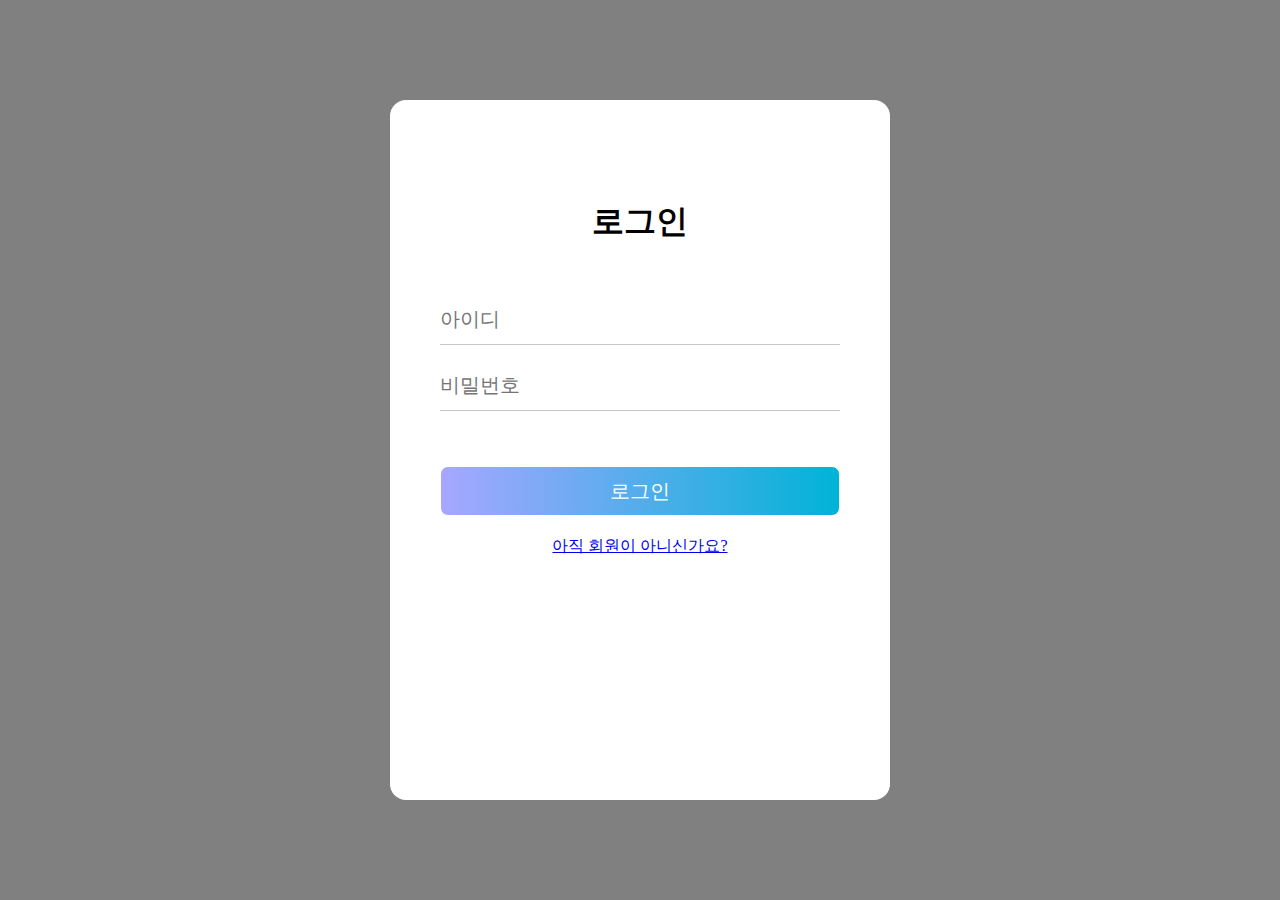
<file: 2주차 세션 과제/index.html>
<!DOCTYPE html>
<html lang="ko">
  <head>
    <meta charset="UTF-8" />
    <meta http-equiv="X-UA-Compatible" content="IE=edge" />
    <meta name="viewport" content="width=device-width, initial-scale=1.0" />
    <title>띵메이트</title>
    <link rel="stylesheet" href="./style/index.css" />
  </head>
  <body>
    <div class="mainWrapper">
      <h1>띵메이트</h1>
      <input
        type="text"
        placeholder="여기에 입력하세요."
        id="todoInput"
        class="todoInput"
      />
      <button type="button" id="todoButton" class="btn">+</button>
      <button type="button" id="logoutButton" class="btn">logout</button>
      <div id="todoContainer" class="todoWrapper"></div>
    </div>
    <script type="module" src="./js/index.js"></script>
  </body>
</html>
</file>
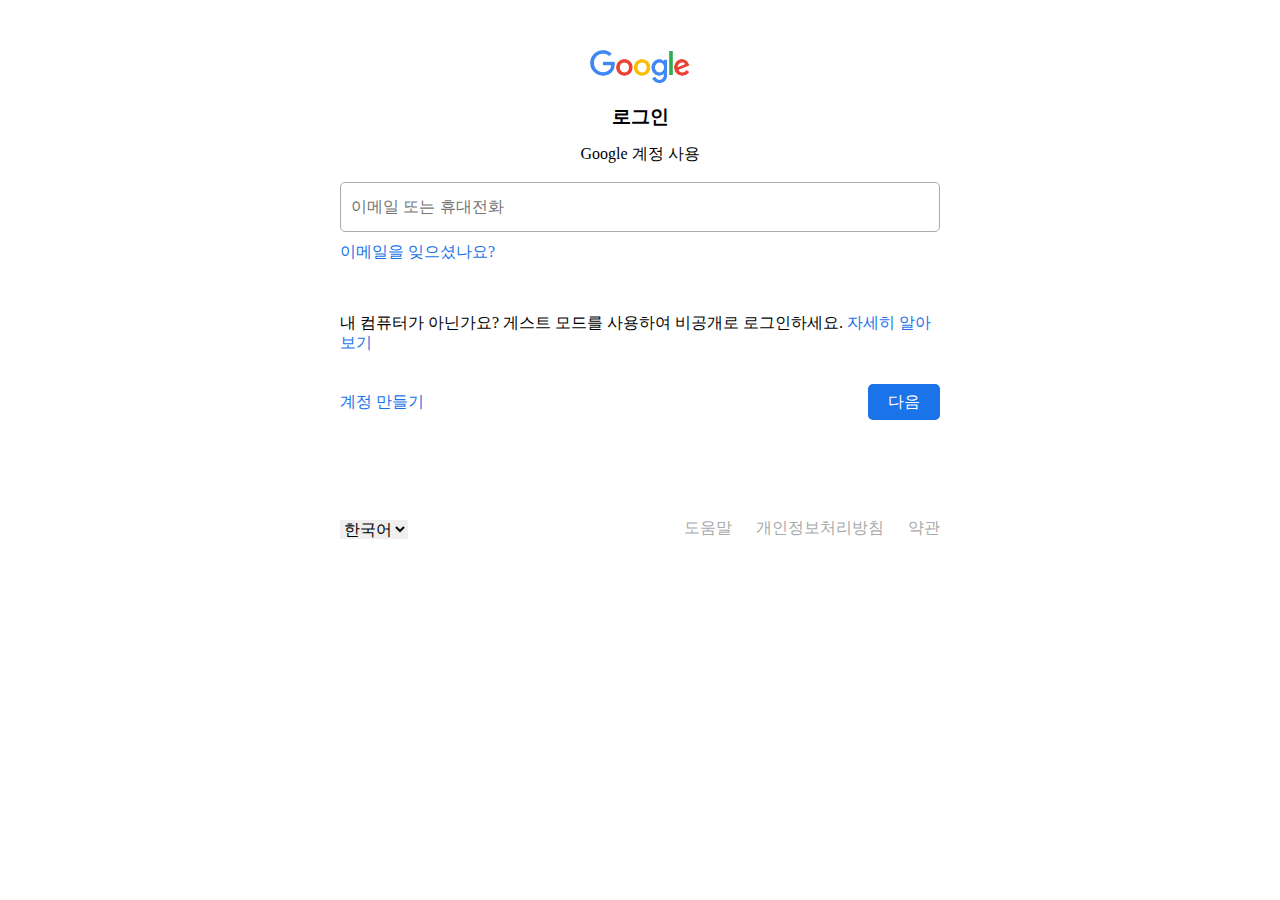
<file: 1주차 과제/구글 클론/index.html>
<!DOCTYPE html>
<html lang="ko">
  <head>
    <meta charset="UTF-8" />
    <meta http-equiv="X-UA-Compatible" content="IE=edge" />
    <meta name="viewport" content="width=device-width, initial-scale=1.0" />
    <title>로그인 | 구글</title>
    <link rel="stylesheet" href="styles/reset.css" />
    <link rel="stylesheet" href="styles/design.css" />
  </head>
  <body>
    <div id="login">
      <h1><img src="images/logo.png" alt="구글 로고" /></h1>
      <h1>로그인</h1>
      <h2>Google 계정 사용</h2>
      <form action="#" method="post" id="login_frm">
        <fieldset>
          <legend>로그인 양식</legend>
          <ul>
            <li>
              <input
                type="text"
                name="user_id"
                placeholder="이메일 또는 휴대전화"
              />
            </li>
            <li><a href="#">이메일을 잊으셨나요?</a></li>
            <li>
              내 컴퓨터가 아닌가요? 게스트 모드를 사용하여 비공개로
              로그인하세요. <a href="#">자세히 알아보기</a>
            </li>
          </ul>
          <div class="bottom">
            <a href="#" class="join">계정 만들기</a>
            <button type="button" id="next_btn">다음</button>
          </div>
        </fieldset>
      </form>
      <!-- form 내에서 method 속성에서 우리가 작성하는 폼 정보가 보안에 관계된 것이면 post, 공개해도 된다면 get을 작성한다. -->
      <!-- 또한 form은 대부분 중요한 정보가 들어가므로 id를 사용하여 중복을 없앤다. -->
      <footer>
        <select name="lang_select" id="lang_select">
          <option value="korean">한국어</option>
          <!-- value에는 영어를 쓰는게 좋다. -->
        </select>
        <div class="right">
          <a href="#">도움말</a>
          <a href="#">개인정보처리방침</a>
          <a href="#">약관</a>
          <!-- 단축어 : shift + alt + 방향키 : 복사 -->
        </div>
      </footer>
    </div>
  </body>
</html>
</file>
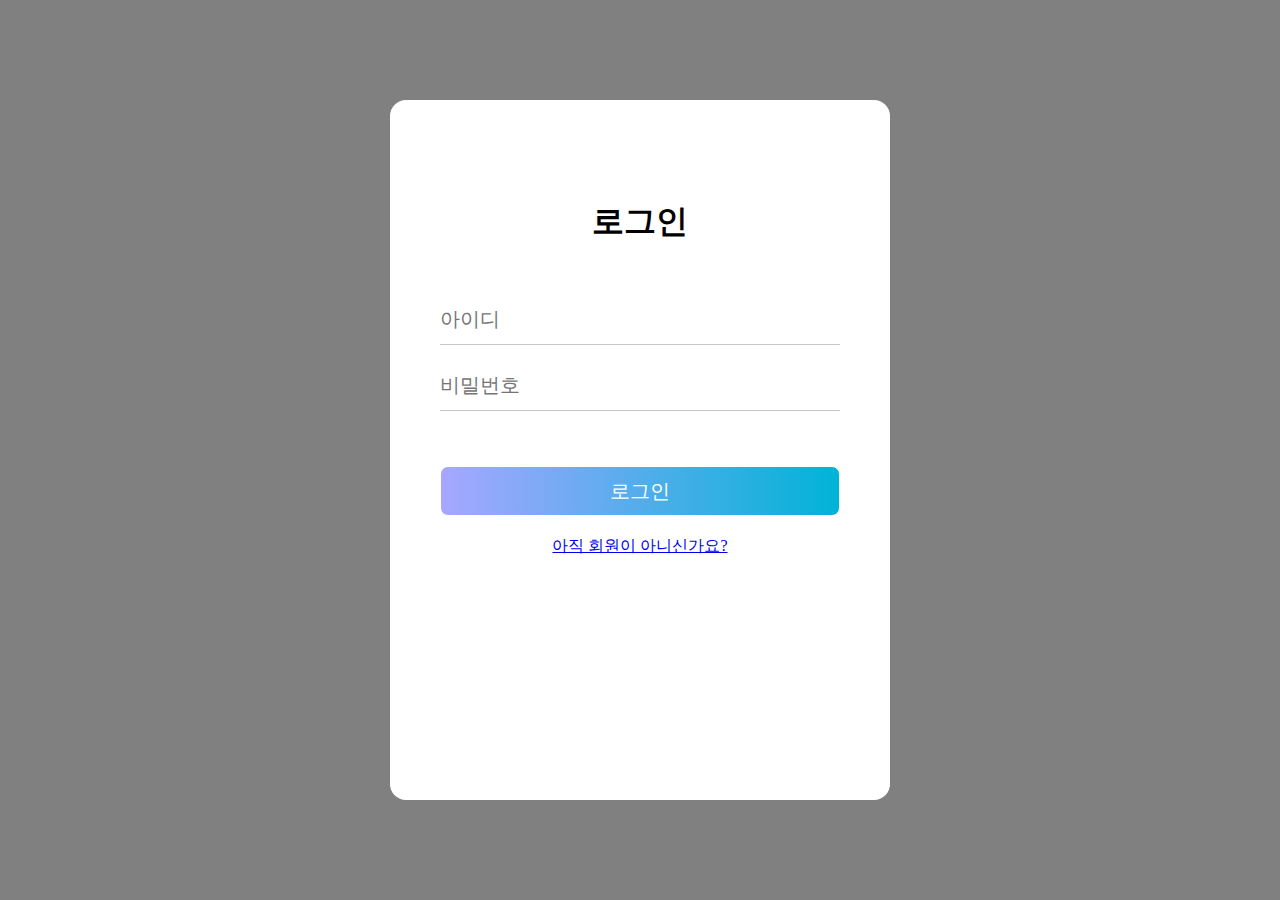
<file: 2주차 세션 과제/signin.html>
<!DOCTYPE html>
<html lang="ko">
  <head>
    <meta charset="UTF-8" />
    <meta http-equiv="X-UA-Compatible" content="IE=edge" />
    <meta name="viewport" content="width=device-width, initial-scale=1.0" />
    <title>로그인</title>
    <link rel="stylesheet" href="./style/sign.css" />
  </head>
  <body>
    <div class="signWrapper">
      <h1>로그인</h1>
      <form id="loginForm" class="signForm">
        <input
          type="text"
          placeholder="아이디"
          id="idInput"
          class="signInput"
        />
        <input
          type="password"
          placeholder="비밀번호"
          id="passwordInput"
          class="signInput"
        />
        <button type="submit" id="loginButton" class="signButton">
          로그인
        </button>
      </form>
      <a href="signup.html">아직 회원이 아니신가요?</a>
    </div>
    <script type="module" src="./js/signin.js"></script>
  </body>
</html>
</file>
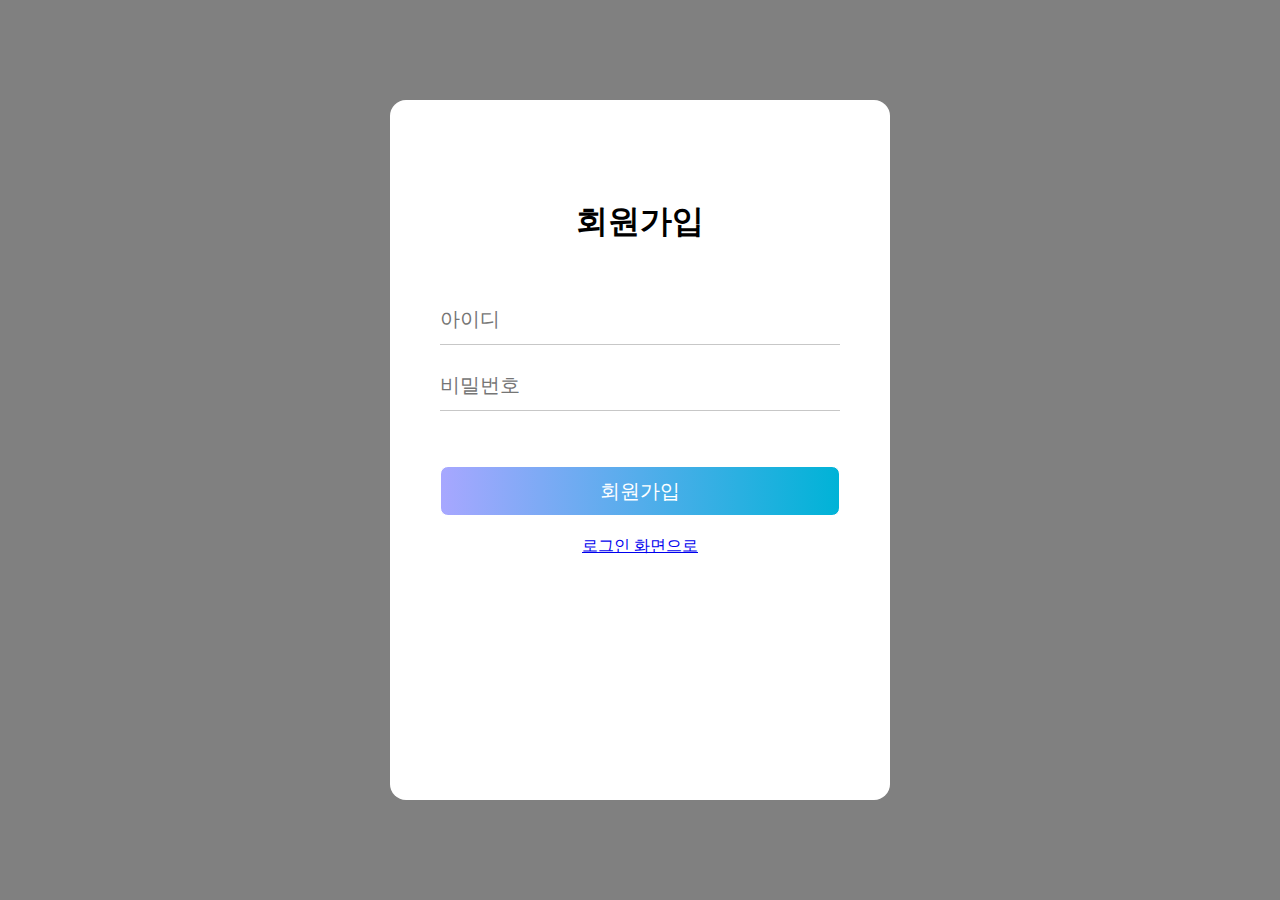
<file: 2주차 세션 과제/signup.html>
<!DOCTYPE html>
<html lang="ko">
  <head>
    <meta charset="UTF-8" />
    <meta http-equiv="X-UA-Compatible" content="IE=edge" />
    <meta name="viewport" content="width=device-width, initial-scale=1.0" />
    <title>회원가입</title>
    <link rel="stylesheet" href="./style/sign.css" />
  </head>
  <body>
    <div class="signWrapper">
      <h1>회원가입</h1>
      <form id="signupForm" class="signForm">
        <input
          type="text"
          placeholder="아이디"
          id="signupId"
          class="signInput"
        />
        <input
          type="password"
          placeholder="비밀번호"
          id="signupPassword"
          class="signInput"
        />
        <button type="submit" id="signupButton" class="signButton">
          회원가입
        </button>
      </form>
      <a href="signin.html">로그인 화면으로</a>
    </div>
    <script type="module" src="./js/signup.js"></script>

    <!-- type="module"을 사용하는 이유?
    js활용도가 높아지면서.. import 방식을 쓰기위해서
    -->
  </body>
</html>
</file>
<file: 2주차 세션 과제/style/index.css>
body {
  background-color: rgb(240, 240, 240);
  margin: 0;
  display: flex;
  justify-content: center;
}
.mainWrapper {
  position: absolute;
  top: 50%;
  transform: translate(0, -50%);
  width: 500px;
  height: 700px;
  background-color: white;
  border-radius: 16px;
  text-align: center;
}
.todoInput {
  width: 250px;
  height: 30px;
  font-size: 20px;
  outline: none;
  border: none;
  border-bottom: 1px solid black;
  margin-bottom: 15px;
  transition: 0.2s ease-out;
}
.todoInput:focus {
  border-bottom: 1px solid rgba(167, 167, 255, 1);
}
.btn {
  background: none;
  border: none;
  cursor: pointer;
  font-size: 20px;
}
.btn:hover {
  background-color: rgba(167, 167, 255, 1);
  color: white;
}
.todoWrapper {
  overflow-y: scroll;
  height: 540px;
  display: flex;
  flex-direction: column;
  gap: 10px 0;
  width: 400px;
  margin: 0 auto;
}
.todoWrapper::-webkit-scrollbar {
  display: none;
}
.todoItem {
  display: flex;
  justify-content: space-around;
  align-items: center;
  gap: 0 10px;
}
.deleteButton {
  border: 0;
  background: none;
  font-size: 16px;
  cursor: pointer;
  font-weight: bold;
  border-radius: 6px;
  padding: 3px 5px;
  transition: 0.4s ease-out;
  color: rgba(167, 167, 255, 1);
}
.deleteButton:hover {
  background-color: rgb(182, 182, 255);
  color: white;
}
.checkbox {
  accent-color: rgba(167, 167, 255, 1);
  cursor: pointer;
  width: 20px;
  height: 20px;
}
.checkbox + label {
  cursor: pointer;
  width: 200px;
  display: flex;
  text-align: start;
}
.checkbox:checked + label {
  text-decoration: line-through;
  color: rgb(209, 209, 209);
}
</file>
<file: 1주차 과제/구글 클론/styles/design.css>
/* design 스타일 적용 시 관련한 선택자 먼저 작성하는 것이 좋다. */
#login {
  width: 600px;
  margin: 0 auto;
}
#login h1,
#login h2 {
  text-align: center;
}
#login h1 {
  margin-top: 50px;
}
/* #login의 div가 아직 안닫혔으니 이어서 작성하는 것이 좋다.  */
#login h1:nth-child(2) {
  margin-top: 20px;
  font-size: 1.2rem;
  font-weight: 700;
}

#login h1 img {
  width: 100px;
}
#login h2 {
  margin: 20px 0;
}
#login #login_frm {
}
#login #login_frm fieldset {
}
#login #login_frm fieldset ul {
  margin-bottom: 30px;
}
#login #login_frm fieldset ul li {
}
#login #login_frm fieldset ul li input[name='user_id'] {
  border: 1px solid #aaa;
  width: 100%;
  padding: 15px 10px;
  border-radius: 5px;
  margin-bottom: 10px;
}
#login #login_frm fieldset ul li:nth-child(2) {
  margin-bottom: 50px;
}
#login #login_frm fieldset ul li {
  line-height: 1.3;
}
#login #login_frm fieldset ul li a {
  color: #1a73e8;
}
#login #login_frm fieldset .bottom {
  display: flex;
  flex-flow: row nowrap;
  /* flex-flow 단축속성 사용 익숙해지기 */
  justify-content: space-between;
  align-items: center;
}
#login #login_frm fieldset .bottom .join {
  color: #1a73e8;
}
#login #login_frm fieldset .bottom #next_btn {
  background: #1a73e8;
  color: #fff;
  padding: 10px 20px;
  border-radius: 5px;
}
#login footer {
  margin-top: 100px;
  display: flex;
  flex-flow: row nowrap;
  justify-content: space-between;
}
#login footer #lang_select {
}
#login footer #lang_select option {
}
#login footer .right {
}
#login footer .right a {
  color: #aaa;
  margin-left: 20px;
  /* 글자를 꾸밀 때에는 글자에 근접한 태그에 적용해라. */
}
#login footer .right a:first-child {
  margin: 0;
}
</file>
<file: 2주차 세션 과제/style/sign.css>
body {
  background-color: gray;
  margin: 0;
  width: 100%;
  height: 100%;
  display: flex;
  justify-content: center;
}

.signWrapper {
  position: absolute;
  top: 50%;
  transform: translate(0, -50%);
  background-color: white;
  width: 500px;
  height: 700px;
  border-radius: 16px;
  text-align: center;
}

.signWrapper h1 {
  margin: 100px 0 50px 0;
}

.signForm {
  display: flex;
  flex-direction: column;
  align-items: center;
  margin-bottom: 20px;
  gap: 15px 0;
  /* flex에서 사용 */
}
.signButton {
  padding: 0;
  border-radius: 8px;
  width: 400px;
  height: 50px;
  cursor: pointer;
  margin-top: 40px;
  color: white;
  font-size: 20px;
  border: 1px solid #fff;
  background: rgb(2, 0, 36);
  background: linear-gradient(
    90deg,
    rgba(167, 167, 255, 1) 0%,
    rgba(0, 179, 215, 1) 100%
  );
}

.signInput {
  font-size: 20px;
  width: 400px;
  height: 50px;
  padding: 0;
  border: 0;
  border-bottom: 1px solid rgb(199, 199, 199);
  outline: none;
  transition: 0.5s ease-out;
}

.signInput:focus {
  border-bottom: 1px solid rgba(167, 167, 255, 1);
}
</file>
